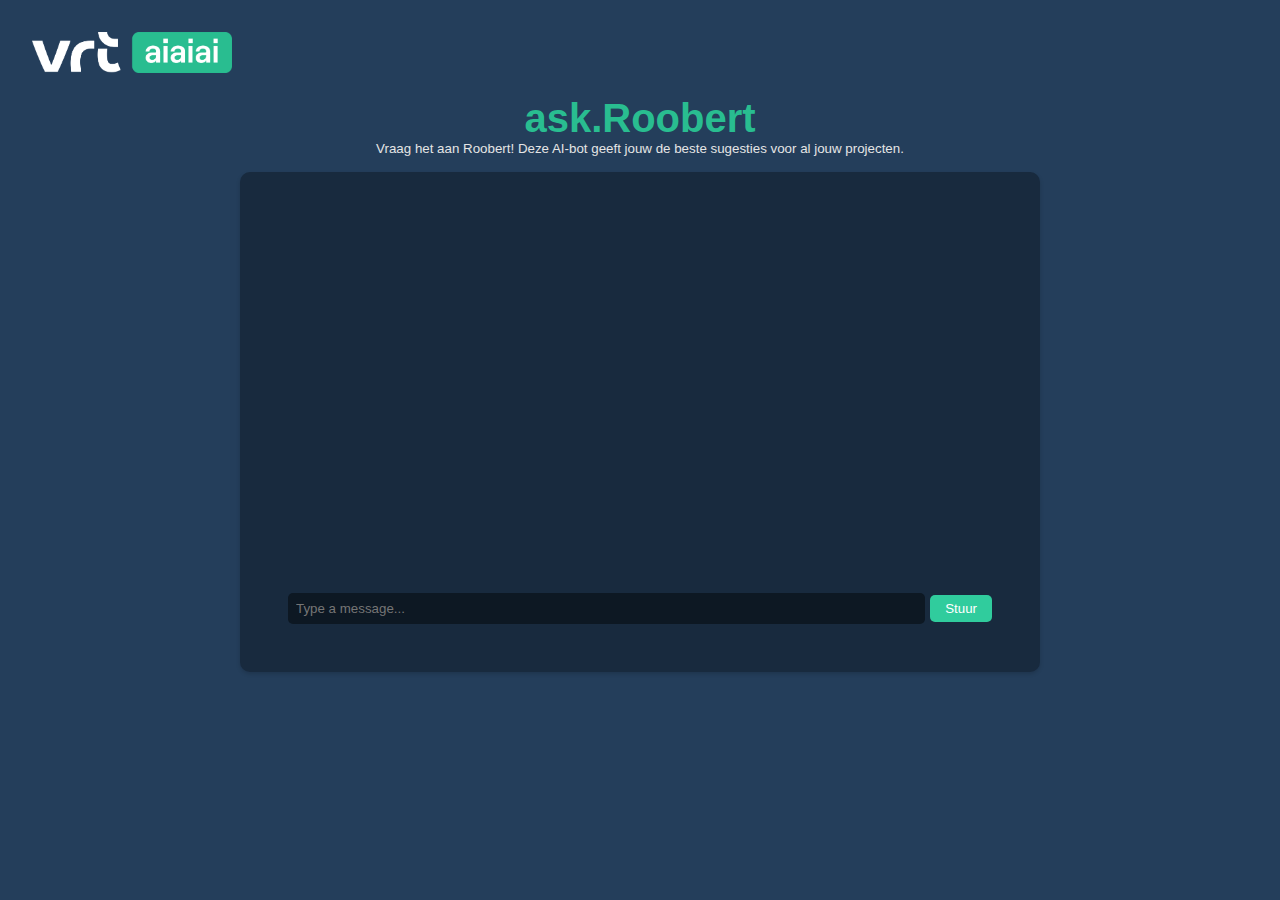
<file: index.html>
<!DOCTYPE html>
<html lang="en">
<head>
    <meta charset="UTF-8">
    <meta name="viewport" content="width=device-width, initial-scale=1.0">
    <title>AI-buddy: ask.Roobert</title>
    <link rel="stylesheet" href="sty.css">
</head>
<body>
<div class="intro">
    <a href="check.html">
        <img src="assets/aiaiai.png" alt="logo VRT aiaiai">
    </a>
    <h1>ask.Roobert</h1>
    <p>Vraag het aan Roobert! Deze AI-bot geeft jouw de beste sugesties voor al jouw projecten.</p>
</div>
<div id="chat-container">
    <div id="chat-display"></div>
    <div id="input-container">
        <input type="text" id="user-input" placeholder="Type a message...">
        <button id="send-btn">Stuur</button>
    </div>
</div>
<script src="script.js"></script>
</body>
</html>
</file>
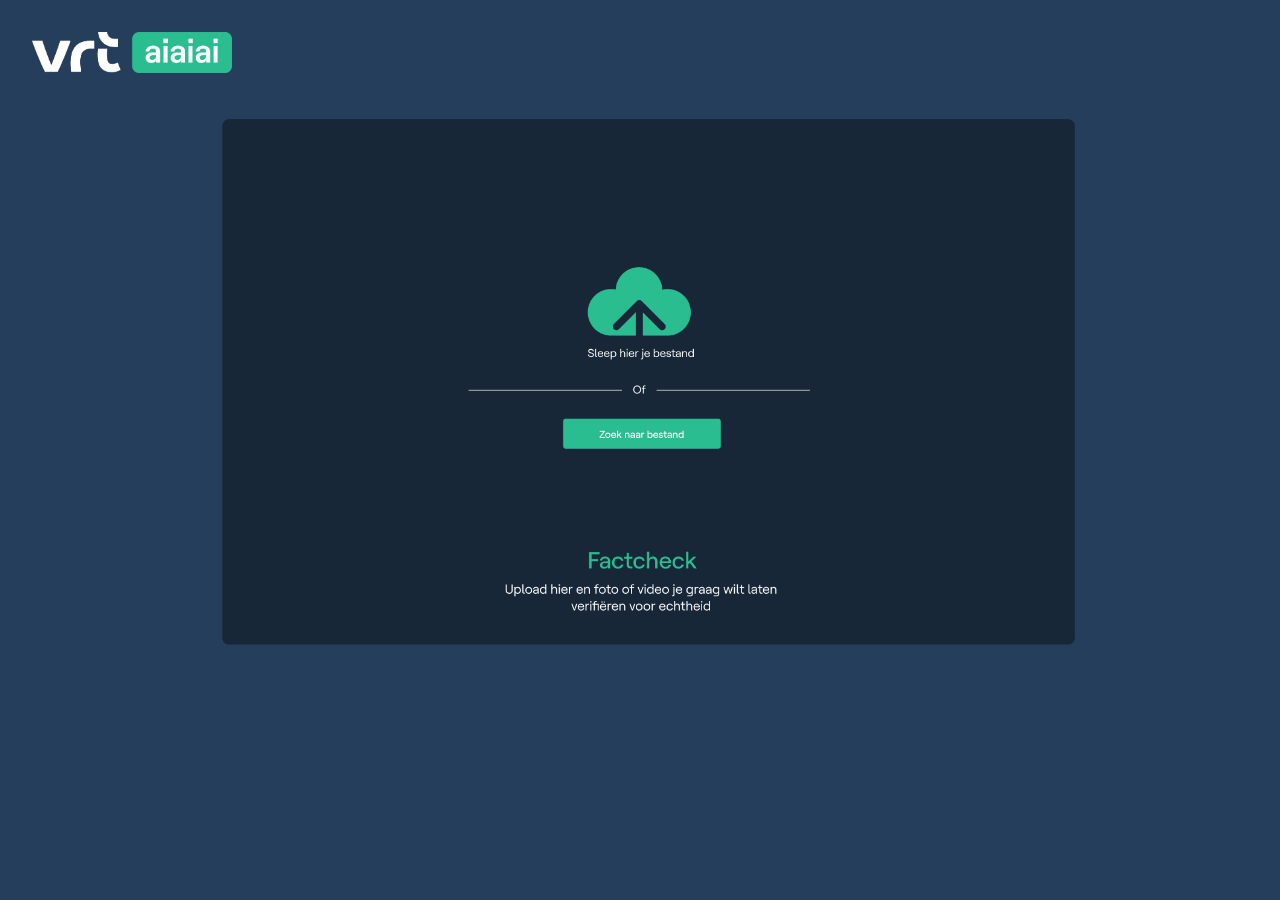
<file: check.html>
<!DOCTYPE html>
<html lang="en">
<head>
    <meta charset="UTF-8">
    <title>Ai-check</title>
    <link rel="stylesheet" href="check.css">
</head>
<body>
<img class="logo" src="assets/aiaiai.png" alt="logo VRT aiaiai">
<img src="assets/check.png">
</body>
</html>
</file>
<file: sty.css>
* {
    font-family: 'Roobert VRT', sans-serif;
    margin: 0;
    padding: 0;
    box-sizing: border-box;
}

body {
    background-color: #243E5B;
}

#chat-container {
    width: 800px;
    height: 500px;
    border-radius: 10px;
    background-color: #182A3E;
    overflow-y: scroll;
    padding: 3rem;
    margin: 1rem auto;
    display: flex;
    flex-direction: column;
    justify-content: flex-end;
    box-shadow: 0 2px 4px rgba(0, 0, 2, 0.16);
}


#chat-display {
    flex-grow: 1;
    overflow-y: auto;
}

.user-message {
    background-color: #30cc9d;
    padding: 5px 10px;
    text-align: right;
    border-radius: 10px;
    margin-bottom: 2rem;
    margin-left: 15rem;
    color: #e5e5e5;
}

.bot-message {
    background-color: #6E7882;
    color: #e5e5e5;
    padding: 0.5rem 2rem;
    border-radius: 10px;
    margin-bottom: 2rem;
    width: fit-content;
}

#input-container {
    display: flex;
    align-items: center;
}

#user-input {
    flex: 1;
    padding: 8px;
    margin-right: 5px;
    border: 0px solid #e5e5e5;
    border-radius: 5px;
    color: #e5e5e5;
    background-color: #0D1823;
}

#send-btn {
    padding: 6px 15px;
    background-color: #30cc9d;
    color: #fff;
    border: none;
    cursor: pointer;
    border-radius: 5px;
}

#send-btn:hover {
    background-color: #29BD90;
}

.intro {
    text-align: center;
    margin-top: 6rem;
}

.intro h1 {
    font-size: 30pt;
    color: #29BD90;
}

.intro p {
    font-size: 10pt;
    color: #e5e5e5;
}

.intro img {
    position: fixed;
    top: 2rem;
    left: 2rem;
    width: 200px;
}
</file>
<file: check.css>
body {
    background-color: #243E5B;
    text-align: center;
}

img {
    width: 80vw;
}

.logo {
    position: fixed;
    top: 2rem;
    left: 2rem;
    width: 200px;
}
</file>
